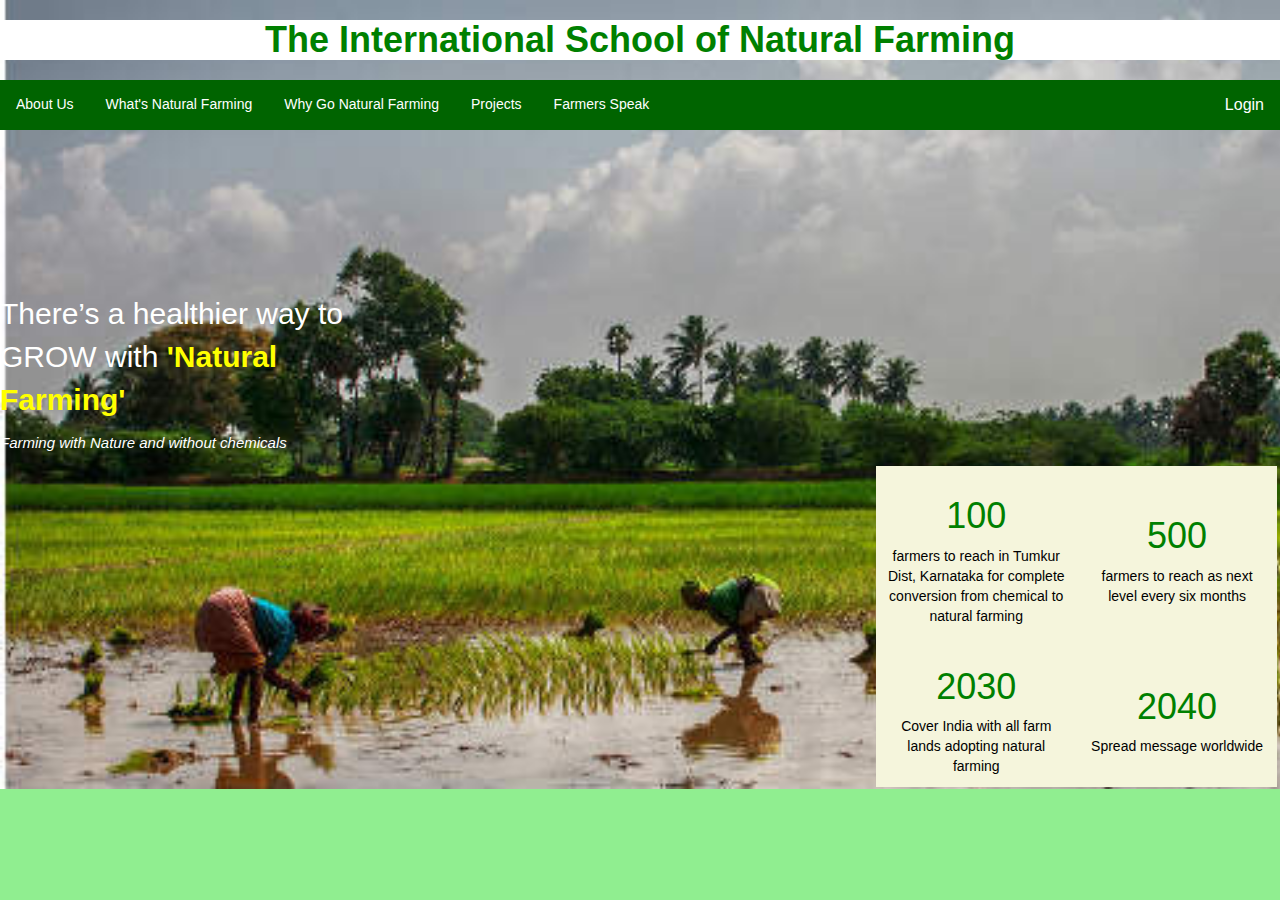
<file: index.html>
<!DOCTYPE html>
<html>
<head>
<meta charset="utf-8">
  <meta name="viewport" content="width=device-width, initial-scale=1">
  <link rel="stylesheet" href="https://maxcdn.bootstrapcdn.com/bootstrap/3.3.7/css/bootstrap.min.css">
  <script src="https://ajax.googleapis.com/ajax/libs/jquery/3.3.1/jquery.min.js"></script>
  <script src="https://maxcdn.bootstrapcdn.com/bootstrap/3.3.7/js/bootstrap.min.js"></script>
  <link rel="stylesheet" href="snfstyle1.css">
</head>
<body>
<div class="text-block"><h1><b>The International School of Natural Farming</b></h1></div>


<ul>
  <li><a class="active" href="#home">About Us</a></li>
  <li><a href="#news">What's Natural Farming</a></li>
  <li><a href="#contact">Why Go Natural Farming</a></li>
  <li><a href="#about">Projects</a></li>
  <li><a href="#about">Farmers Speak</a></li>
  <li style="float: right;"><button onclick="document.getElementById('id01').style.display='block'" class="button">Login</button></li>
</ul>


<div id="id01" class="modal">
  <span onclick="document.getElementById('id01').style.display='none'" class="close" title="Close Modal">&times;</span>
  <form class="modal-content" action="/action_page.php">
    <div class="container">
      <h2>Login</h2>
      <hr>
      <label for="email"><p>Email:</p></label><br>
      <input type="text" placeholder="Enter Email" name="email" required>
      <br>
      <br>
      <label for="psw"><p>Password:</p></label><br>
      <input type="password" placeholder="Enter Password" name="psw" required>

      <div class="clearfix">
        <button type="button" onclick="document.getElementById('id01').style.display='none'" class="button">Cancel</button>
        <button type="submit" class="button">Login</button>
      </div>
    </div>
  </form>
</div>


<script>
// Get the modal
var modal = document.getElementById('id01');

// When the user clicks anywhere outside of the modal, close it
window.onclick = function(event) {
    if (event.target == modal) {
        modal.style.display = "none";
    }
}
</script>




<div class="row">
<div class="col-sm-4">
<p style="font-size: 30px; margin-top: 40%; width:100%;">There’s a healthier way to GROW
with <b style="color: yellow;">'Natural Farming'</b></p>
<p style="font-size: 15px"><i>Farming with Nature and without chemicals</i></p>
</div>
</div>
<div class="row">
  <div class="col-sm-8">
  </div>
  <div class="col-sm-4">
    <table style="color: black;" cellspacing="10px">
      <tr>
        <td>
          <h1>100</h1>
          farmers to reach in Tumkur Dist, Karnataka for complete conversion from chemical to natural farming
        </td>
        <td>
        <h1>500</h1>
        farmers to reach as next level every six months
        </td>
      </tr>
      <tr>
        <td>
          <h1>2030</h1>
          Cover India with all farm lands adopting natural farming
        </td>
        <td>
          <h1>2040</h1>
          Spread message worldwide
        </td>
      </tr>
    </table>
  </div>
</div>

</body>
</html>
</file>
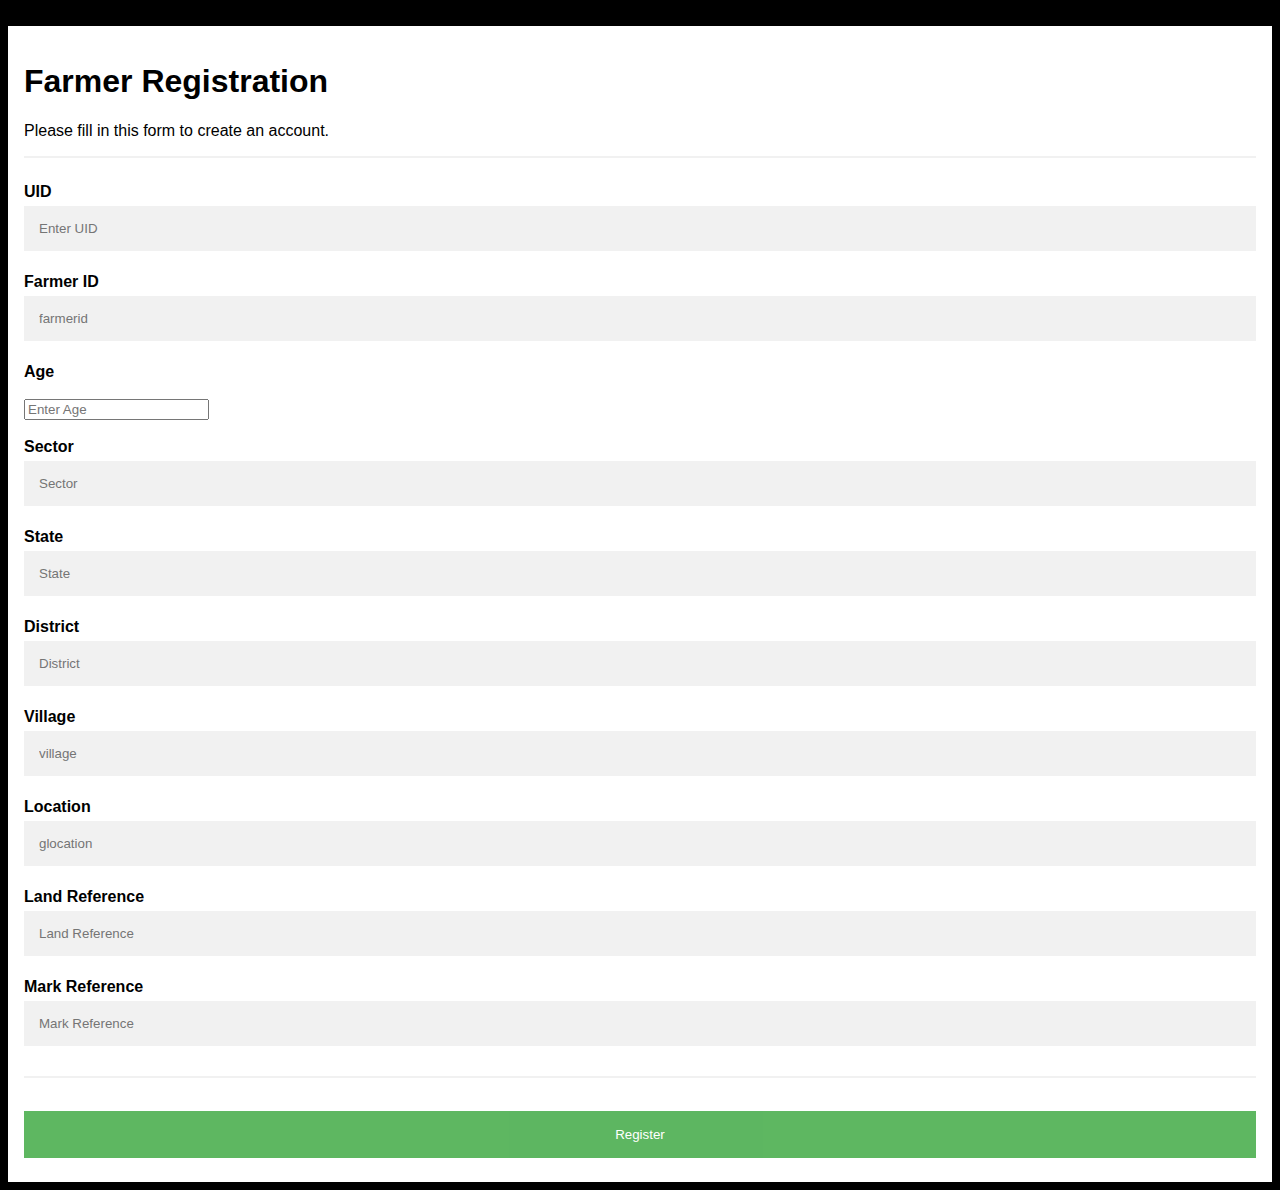
<file: register.html>
<!DOCTYPE html>
<html>
<head>
<meta name="viewport" content="width=device-width, initial-scale=1">
<style>
body {
  font-family: Arial, Helvetica, sans-serif;
  background-color: black;
}

* {
  box-sizing: border-box;
}

/* Add padding to containers */
.container {
  padding: 16px;
  background-color: white;
}

/* Full-width input fields */
input[type=text], input[type=password] {
  width: 100%;
  padding: 15px;
  margin: 5px 0 22px 0;
  display: inline-block;
  border: none;
  background: #f1f1f1;
}

input[type=text]:focus, input[type=password]:focus {
  background-color: #ddd;
  outline: none;
}

/* Overwrite default styles of hr */
hr {
  border: 1px solid #f1f1f1;
  margin-bottom: 25px;
}

/* Set a style for the submit button */
.registerbtn {
  background-color: #4CAF50;
  color: white;
  padding: 16px 20px;
  margin: 8px 0;
  border: none;
  cursor: pointer;
  width: 100%;
  opacity: 0.9;
}

.registerbtn:hover {
  opacity: 1;
}

/* Add a blue text color to links */
a {
  color: dodgerblue;
}

/* Set a grey background color and center the text of the "sign in" section */
.signin {
  background-color: #f1f1f1;
  text-align: center;
}
</style>
</head>
<body>

<form action="" method="POST">
{% csrf_token %}
  <div class="container">
    <h1>Farmer Registration</h1>
    <p>Please fill in this form to create an account.</p>
    <hr>

    <label for="uid"><b>UID</b></label>
    <input type="text" placeholder="Enter UID" name="uid" required>

    <label for="farmerid"><b>Farmer ID</b></label>
    <input type="text" placeholder="farmerid" name="farmerid" required>

    <label for="age"><b>Age</b></label>
    <br>
    <br>
    <input type="number" placeholder="Enter Age" name="age" required>
    <br>
    <br>
    
    <label for="sec"><b>Sector</b></label>
    <input type="text" placeholder="Sector" name="sec" required>

    <label for="state"><b>State</b></label>
    <input type="text" placeholder="State" name="state" required>

    <label for="district"><b>District</b></label>
    <input type="text" placeholder="District" name="district" required>

    <label for="village"><b>Village</b></label>
    <input type="text" placeholder="village" name="village" required>

    <label for="glocation"><b>Location</b></label>
    <input type="text" placeholder="glocation" name="glocation" required>

    <label for="landref"><b>Land Reference</b></label>
    <input type="text" placeholder="Land Reference" name="landref" required>

    <label for="markref"><b>Mark Reference</b></label>
    <input type="text" placeholder="Mark Reference" name="markref" required>
    <hr>
   

    <button type="submit" class="registerbtn">Register</button>
  </div>
  

  </div>
</form>

</body>
</html>
</file>
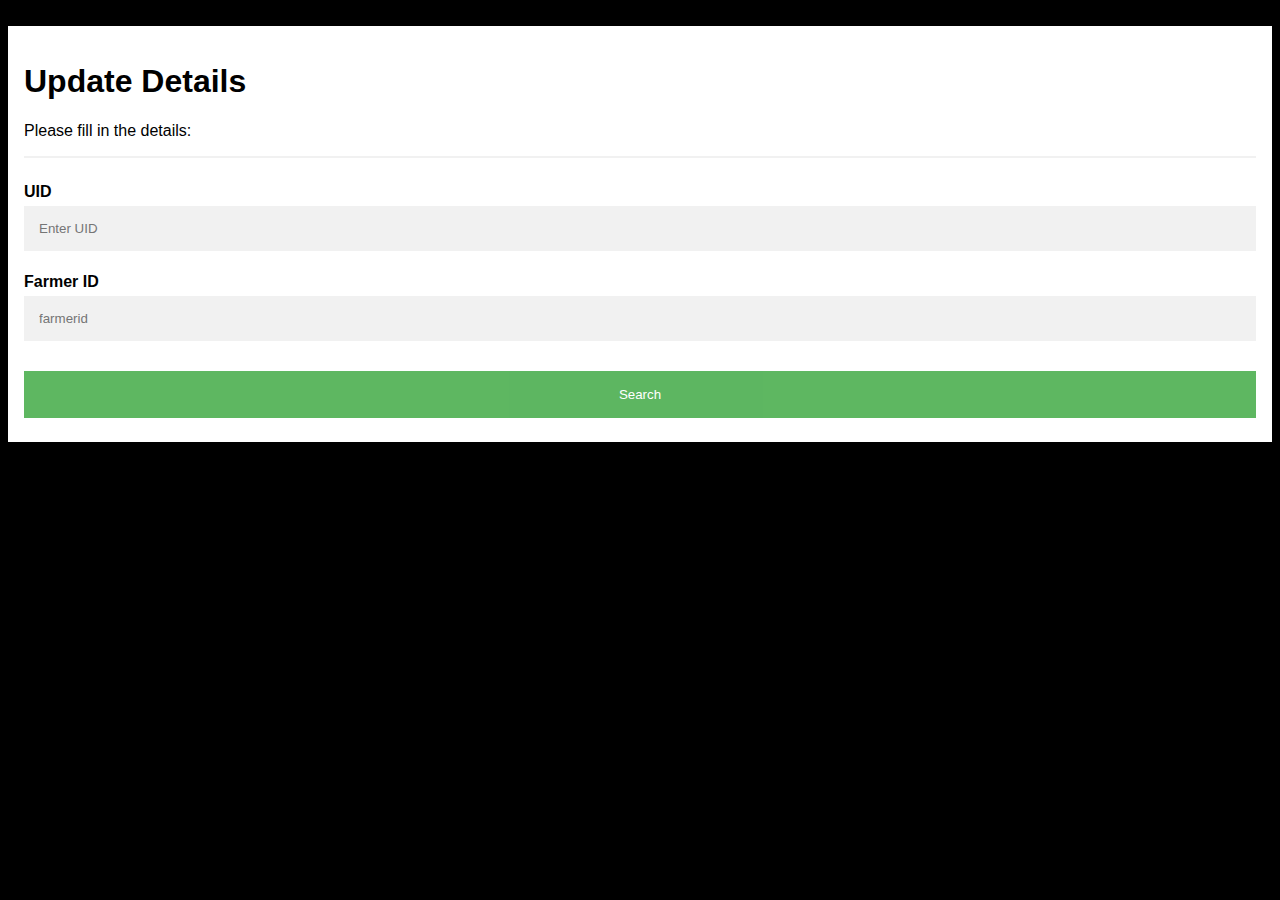
<file: update.html>
<!DOCTYPE html>
<html>
<head>
<meta name="viewport" content="width=device-width, initial-scale=1">
<style>
body {
  font-family: Arial, Helvetica, sans-serif;
  background-color: black;
}

* {
  box-sizing: border-box;
}

/* Add padding to containers */
.container {
  padding: 16px;
  background-color: white;
}

/* Full-width input fields */
input[type=text], input[type=password] {
  width: 100%;
  padding: 15px;
  margin: 5px 0 22px 0;
  display: inline-block;
  border: none;
  background: #f1f1f1;
}

input[type=text]:focus, input[type=password]:focus {
  background-color: #ddd;
  outline: none;
}

/* Overwrite default styles of hr */
hr {
  border: 1px solid #f1f1f1;
  margin-bottom: 25px;
}

/* Set a style for the submit button */
.registerbtn {
  background-color: #4CAF50;
  color: white;
  padding: 16px 20px;
  margin: 8px 0;
  border: none;
  cursor: pointer;
  width: 100%;
  opacity: 0.9;
}

.registerbtn:hover {
  opacity: 1;
}

/* Add a blue text color to links */
a {
  color: dodgerblue;
}

/* Set a grey background color and center the text of the "sign in" section */
.signin {
  background-color: #f1f1f1;
  text-align: center;
}
</style>
</head>
<body>

<form action="" method="POST">
{% csrf_token %}
  <div class="container">
    <h1>Update Details</h1>
    <p>Please fill in the details:</p>
    <hr>

    <label for="uid"><b>UID</b></label>
    <input type="text" placeholder="Enter UID" name="uid" required>

    <label for="farmerid"><b>Farmer ID</b></label>
    <input type="text" placeholder="farmerid" name="farmerid" required>

    <button type="submit" class="registerbtn">Search</button>
  </div>
  

  </div>
</form>

</body>
</html>
</file>
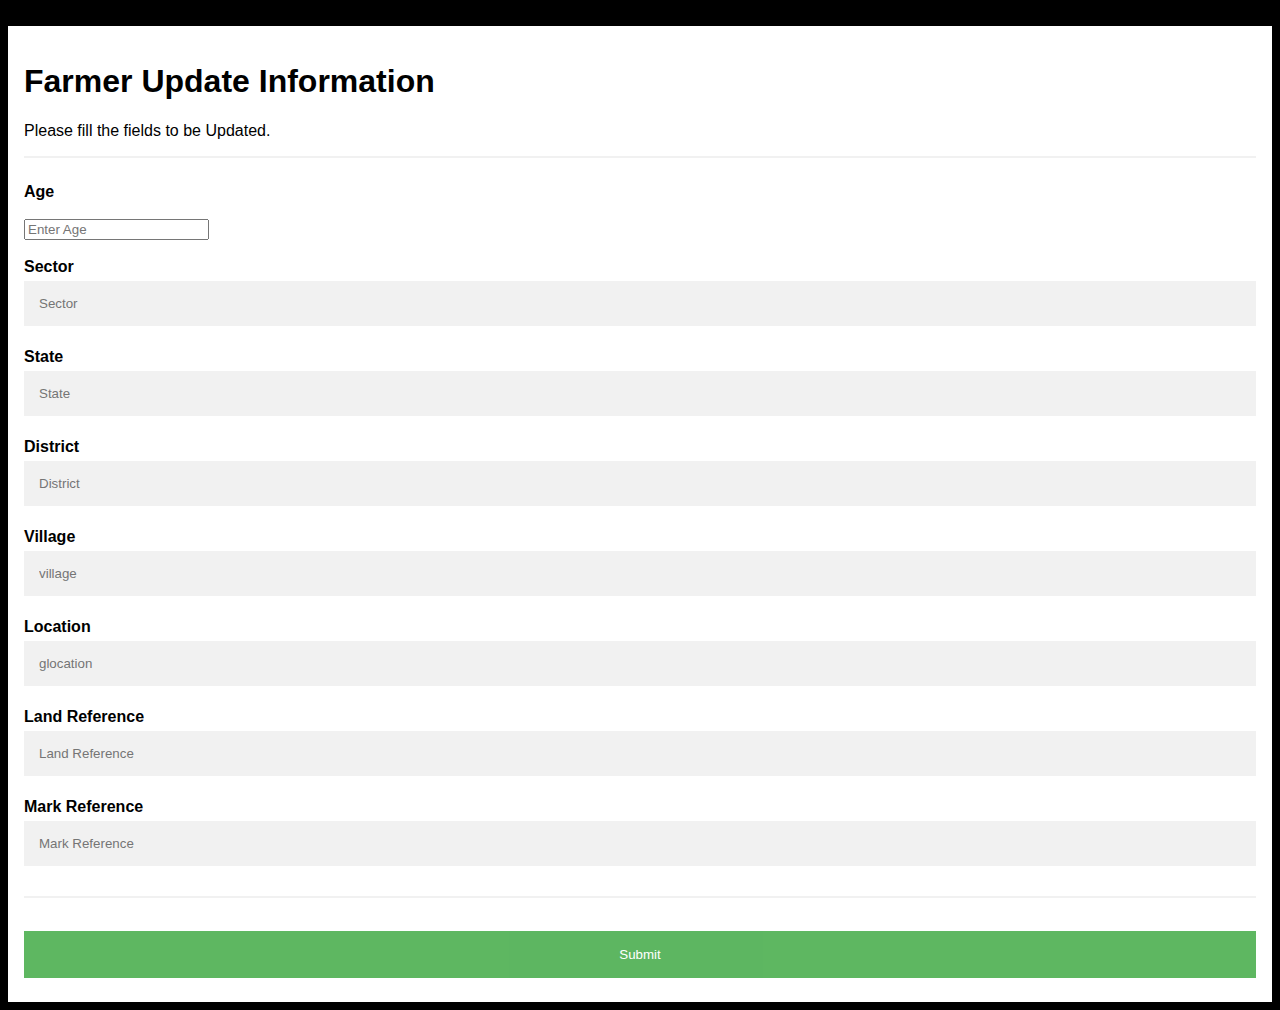
<file: updateform.html>
<!DOCTYPE html>
<html>
<head>
<meta name="viewport" content="width=device-width, initial-scale=1">
<style>
body {
  font-family: Arial, Helvetica, sans-serif;
  background-color: black;
}

* {
  box-sizing: border-box;
}

/* Add padding to containers */
.container {
  padding: 16px;
  background-color: white;
}

/* Full-width input fields */
input[type=text], input[type=password] {
  width: 100%;
  padding: 15px;
  margin: 5px 0 22px 0;
  display: inline-block;
  border: none;
  background: #f1f1f1;
}

input[type=text]:focus, input[type=password]:focus {
  background-color: #ddd;
  outline: none;
}

/* Overwrite default styles of hr */
hr {
  border: 1px solid #f1f1f1;
  margin-bottom: 25px;
}

/* Set a style for the submit button */
.registerbtn {
  background-color: #4CAF50;
  color: white;
  padding: 16px 20px;
  margin: 8px 0;
  border: none;
  cursor: pointer;
  width: 100%;
  opacity: 0.9;
}

.registerbtn:hover {
  opacity: 1;
}

/* Add a blue text color to links */
a {
  color: dodgerblue;
}

/* Set a grey background color and center the text of the "sign in" section */
.signin {
  background-color: #f1f1f1;
  text-align: center;
}
</style>
</head>
<body>

<form action="" method="POST">
{% csrf_token %}
  <div class="container">
    <h1>Farmer Update Information</h1>
    <p>Please fill the fields to be Updated.</p>
    <hr>


    <label for="age"><b>Age</b></label>
    <br>
    <br>
    <input type="number" placeholder="Enter Age" name="age">
    <br>
    <br>
    
    <label for="sec"><b>Sector</b></label>
    <input type="text" placeholder="Sector" name="sec" >

    <label for="state"><b>State</b></label>
    <input type="text" placeholder="State" name="state">

    <label for="district"><b>District</b></label>
    <input type="text" placeholder="District" name="district">

    <label for="village"><b>Village</b></label>
    <input type="text" placeholder="village" name="village">

    <label for="glocation"><b>Location</b></label>
    <input type="text" placeholder="glocation" name="glocation">

    <label for="landref"><b>Land Reference</b></label>
    <input type="text" placeholder="Land Reference" name="landref">

    <label for="markref"><b>Mark Reference</b></label>
    <input type="text" placeholder="Mark Reference" name="markref">
    <hr>
   

    <button type="submit" class="registerbtn">Submit</button>
  </div>
  

  </div>
</form>

</body>
</html>
</file>
<file: snfstyle1.css>
body{
    background-image: url("homepage.jpg");
    background-repeat: no-repeat;
    background-size: cover;
    background-color: lightgreen;
    color: white;
}

ul {
    list-style-type: none;
    margin: 0;
    padding: 0;
    overflow: hidden;
    background-color: darkgreen;
    margin-top: 20px;
}
h1{
  text-align: center;
}
li {
    float: left;
}

li a {
    display: block;
    color: white;
    text-align: center;
    padding: 14px 16px;
    text-decoration: none;
}

li a:hover {
    opacity: 0.5;
}
table,th,td {
    border-width: 5px;
    border-style: solid;
    border-color: rgba(0,0,0,0);
    padding: 8px;
    text-align: center;
}
td{
	background-color: beige;
    width: 20%;
}
h1{
    color: green;
    size: 10px;
}

.button {
    background-color: rgba(255,255,255,0); /* Green */
    border: none;
    color: white;
    padding: 14px 16px;
    text-align: center;
    text-decoration: none;
    display: inline-block;
    font-size: 16px;
}


button:hover {
    opacity:1;
}

/* Extra styles for the cancel button */
.cancelbtn {
    padding: 14px 20px;
    background-color: #f44336;
}

/* Float cancel and signup buttons and add an equal width */
.cancelbtn, .signupbtn {
  float: left;
  width: 20%;
}

/* Add padding to container elements */
.container {
    padding: 16px;
}

/* The Modal (background) */
.modal {
    display: none; /* Hidden by default */
    position: fixed; /* Stay in place */
    z-index: 1; /* Sit on top */
    left: 0;
    top: 0;
    width: 100%; /* Full width */
    height: 100%; /* Full height */
    overflow: auto; /* Enable scroll if needed */
    background-color: #474e5d;
    padding-top: 50px;
}

/* Modal Content/Box */
.modal-content {
    background-color: green;
    margin: 5% auto 15% auto; /* 5% from the top, 15% from the bottom and centered */
    border: 1px solid #888;
    width: 50%; /* Could be more or less, depending on screen size */
}

/* Style the horizontal ruler */
hr {
    border: 1px solid #f1f1f1;
    margin-left: 0px;
    margin-bottom: 25px;
    width: 50%;
}
 
/* The Close Button (x) */
.close {
    position: absolute;
    right: 35px;
    top: 15px;
    font-size: 40px;
    font-weight: bold;
    color: #f1f1f1;
}

.close:hover,
.close:focus {
    color: #f44336;
    cursor: pointer;
}

/* Clear floats */
.clearfix::after {
    content: "";
    clear: both;
    display: table;
}

@media screen and (max-width: 300px) {
    .cancelbtn, .signupbtn {
       width: 100%;
    }
}
.text-block {
    position: relative;
    background-color: white;
    color: white;
    width: 100%;
    text-align: center;
    height: 20%;
    margin-top: 0%;
    margin-left: auto;
    margin-right: auto;
}
</file>
